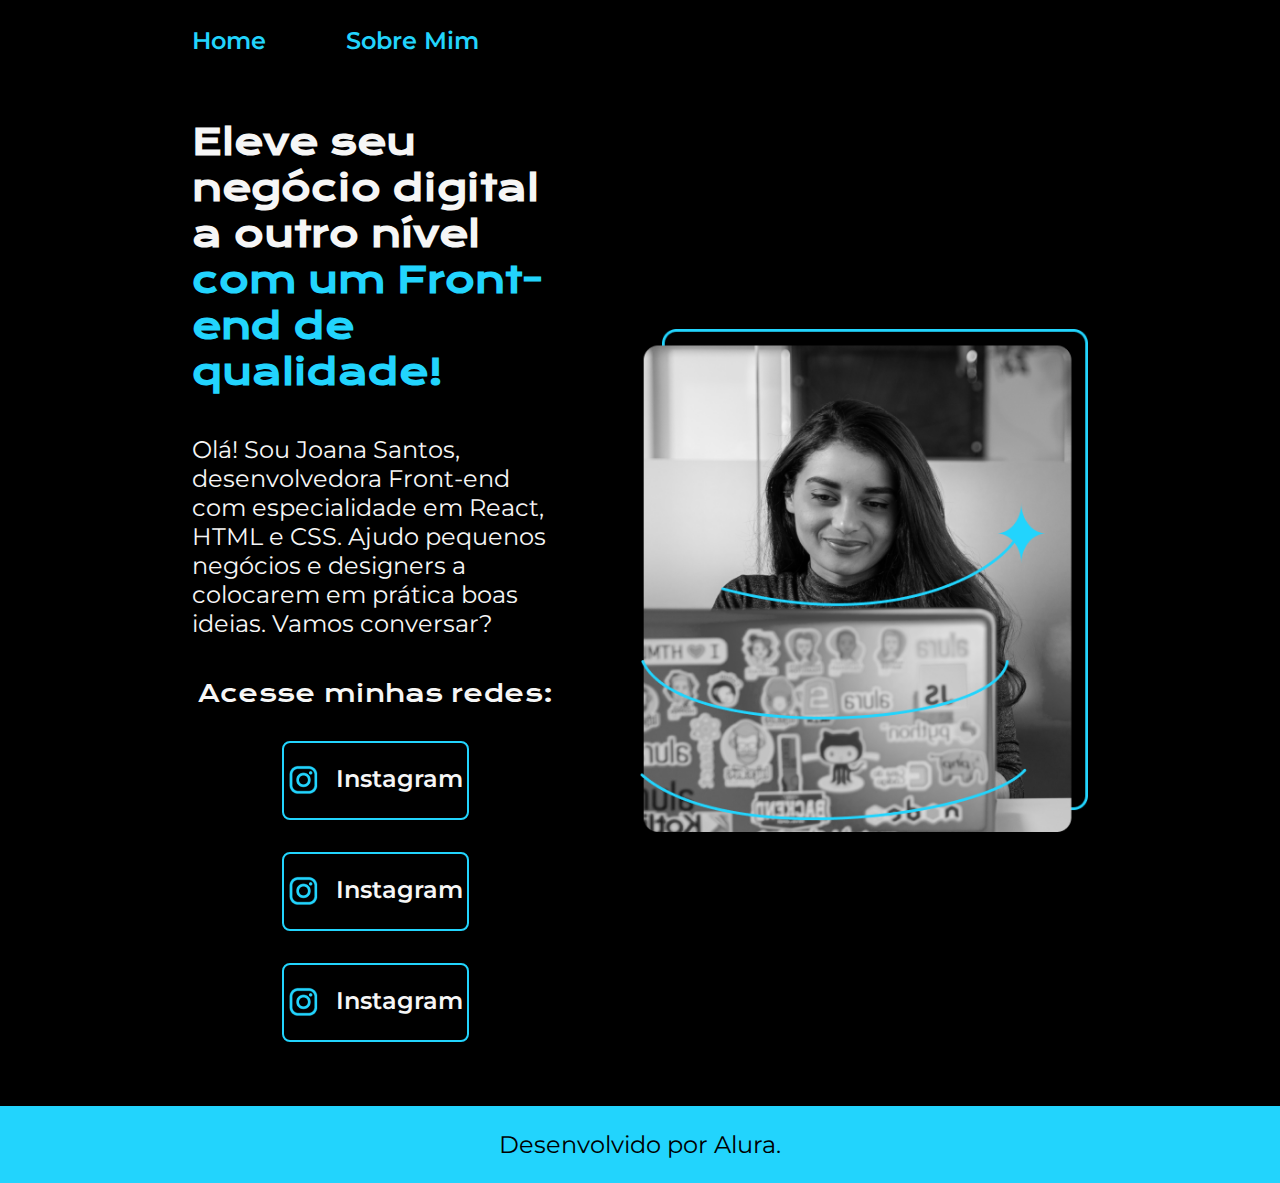
<file: index.html>
<!DOCTYPE html>
<html lang="pt-br">
<head>
    <meta charset="UTF-8"> 
    <meta http-equiv="X-UA-Compatible" content="IE=edge">
    <meta name="viewport" content="width=device-width, initial-scale=1.0">
    <title>Portifolio</title>
    <link rel="stylesheet" href="styles/style.css">
</head>
<body>
    <header class="cabecalho">
        <nav class="cabecalho__menu">
            <a class="cabecalho__menu__link" href="index.html" alt="Home">Home</a>
            <a class="cabecalho__menu__link" href="about.html" alt="Sobre Mim">Sobre Mim</a>
        </nav>
    </header>

    <main class="apresentacao">
        <section class="apresentacao__conteudo">
            <h1 class="apresentacao__conteudo__titulo">Eleve seu negócio digital a outro nível 
            <strong class="titulo__destaque">com um Front-end de qualidade!
            </strong></h1>
                <p class="apresentacao__conteudo__texto">Olá! Sou Joana Santos, desenvolvedora 
                Front-end com especialidade em React, HTML e
                CSS. Ajudo pequenos negócios e designers a 
                colocarem em prática boas ideias. Vamos 
                conversar?</p>
           <div class="apresentacao__links">
                 <h2 class="apresentacao__links__subtitulo">Acesse minhas redes:</h2>
                    <a class="apresentacao__links__navegacao" href="https://instagram.com/rafaballerini"><img src="img/instagram.png" alt="icone do instagram"> Instagram
                    </a>
                    <a class="apresentacao__links__navegacao" href="https://instagram.com/rafaballerini"><img src="img/instagram.png" alt="icone do instagram"> Instagram
                    </a>
                    <a class="apresentacao__links__navegacao" href="https://instagram.com/rafaballerini"><img src="img/instagram.png" alt="icone do instagram"> Instagram
                    </a>
            </div> 
        </section>
            <img class="apresentacao__imagem" src="img/Imagem.png" alt="Foto da Joana Santos programando">
    </main>
    
    <footer class="rodape">
<p>Desenvolvido por Alura.</p>
    </footer>

</body>
</html>
</file>
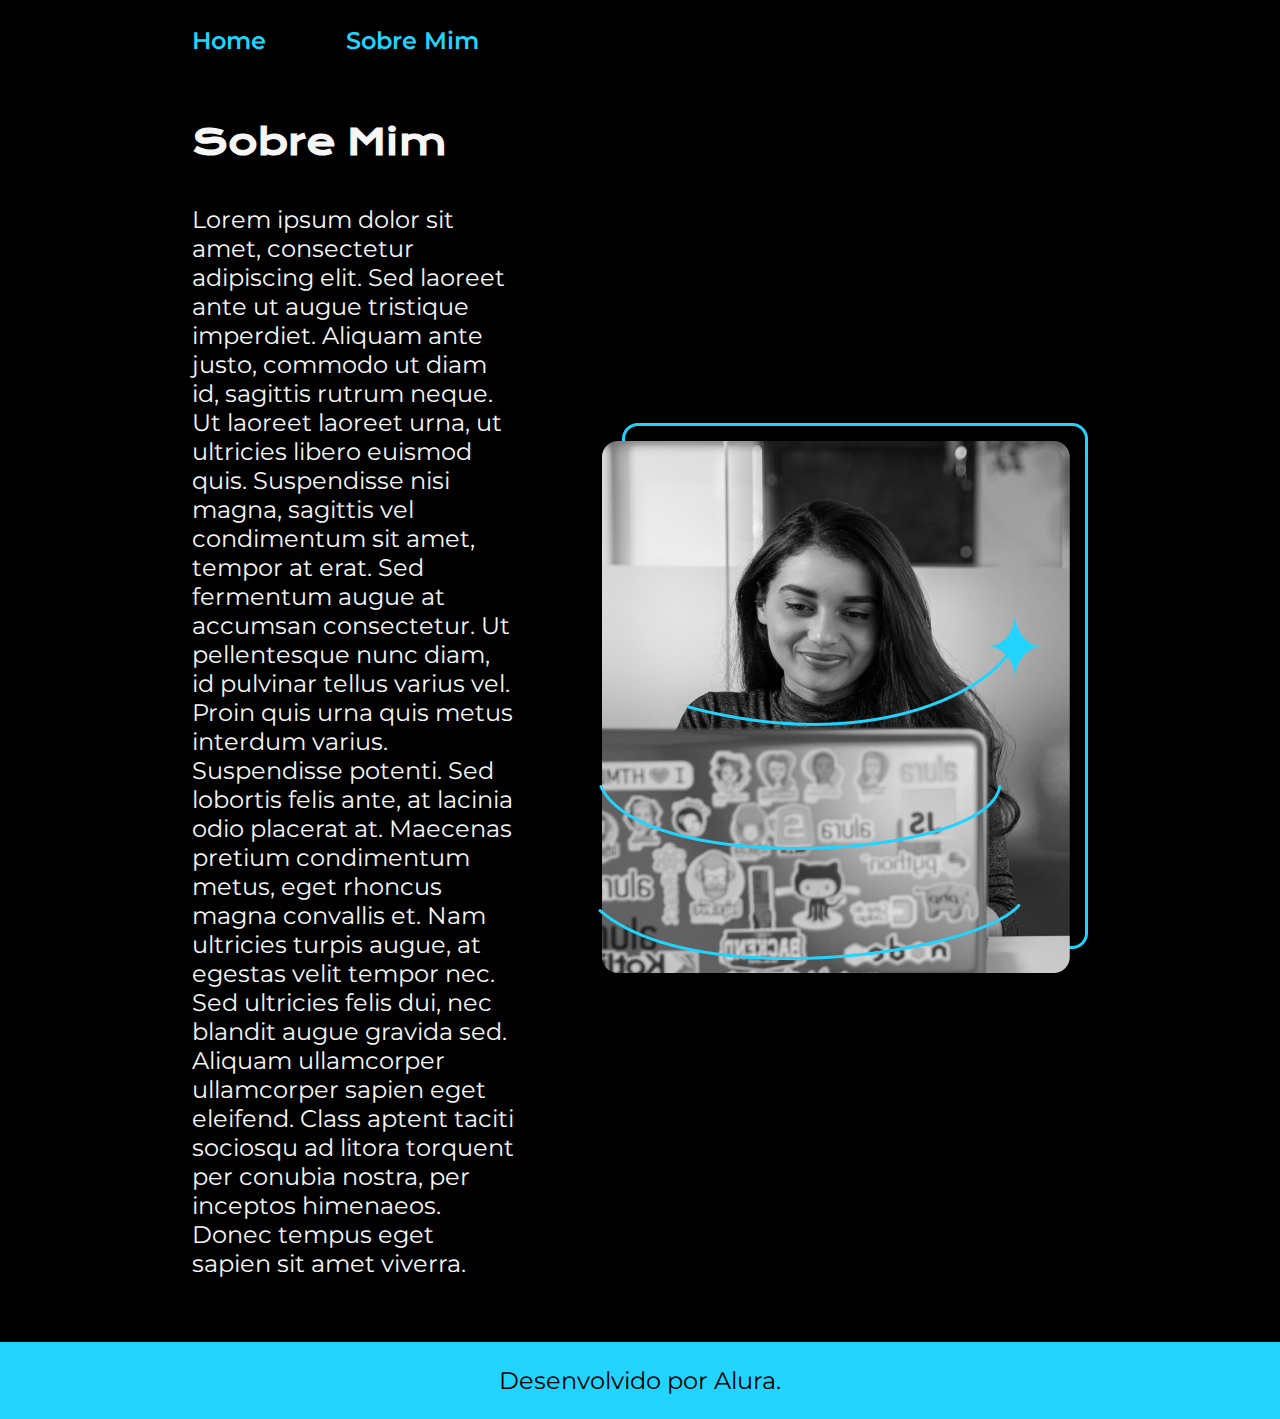
<file: about.html>
<!DOCTYPE html>
<html lang="pt-br">
<head>
    <meta charset="UTF-8">
    <meta http-equiv="X-UA-Compatible" content="IE=edge">
    <meta name="viewport" content="width=device-width, initial-scale=1.0">
    <title>Sobre Mim</title>
    <link rel="stylesheet" href="styles/style.css">
</head>
<body>
    <header class="cabecalho">
        <nav class="cabecalho__menu">
            <a class="cabecalho__menu__link" href="index.html" alt="Home">Home</a>
            <a class="cabecalho__menu__link" href="about.html" alt="Sobre Mim">Sobre Mim</a>
        </nav>
    </header>

    <main class="apresentacao">
        <section class="apresentacao__conteudo">
            <h1 class="apresentacao__conteudo__titulo">Sobre Mim</h1>
            <p class="apresentacao__conteudo__texto">Lorem ipsum dolor sit amet, consectetur 
                adipiscing elit. Sed laoreet ante ut augue tristique imperdiet. Aliquam ante 
                justo, commodo ut diam id, sagittis rutrum neque. Ut laoreet laoreet urna, 
                ut ultricies libero euismod quis. Suspendisse nisi magna, sagittis vel 
                condimentum sit amet, tempor at erat. Sed fermentum augue at accumsan 
                consectetur. Ut pellentesque nunc diam, id pulvinar tellus varius vel. 
                Proin quis urna quis metus interdum varius. Suspendisse potenti. Sed lobortis 
                felis ante, at lacinia odio placerat at. Maecenas pretium condimentum metus,
                eget rhoncus magna convallis et. Nam ultricies turpis augue, at egestas velit 
                tempor nec. Sed ultricies felis dui, nec blandit augue gravida sed. Aliquam 
                ullamcorper ullamcorper sapien eget eleifend. Class aptent taciti sociosqu ad 
                litora torquent per conubia nostra, per inceptos himenaeos. Donec tempus 
                eget sapien sit amet viverra.</p>
        </section>

        <img class="" src="img/Imagem.png" alt="Foto da Joana Santos programando">

    </main>

    <footer class="rodape">
        <p>Desenvolvido por Alura.</p>
            </footer>

</body>
</html>
</file>
<file: styles/style.css>
@import url('https://fonts.googleapis.com/css2?family=Krona+One&family=Montserrat&display=swap');

:root{
--cor--primaria:#000000;
--cor--secundaria:#f6f6f6;
--cor--terciaria:#22d4fd;
--cor--hover:#272727;

--fonte--primaria: 'Krona One', sans-serif;
--fonte--secundaria: 'Montserrat', sans-serif;
}

*{
    margin: 0;
    padding: 0;
}

body{
    /* height: 100vh; */
    box-sizing: border-box;
    background-color: var(--cor--primaria);
    color: var(--cor--secundaria);
}

.cabecalho{
    padding: 2% 0 0 15%;
}

.cabecalho__menu{
    display: flex;
    gap: 80px;

}

.cabecalho__menu__link{
    font-family: var(--fonte--secundaria);
    font-size: 1.5rem;
    font-weight: 600;
    color: var(--cor--terciaria);
    text-decoration: none;
}

.apresentacao {
    /* margin:15%; */
    padding: 5% 15%;
    display: flex;
    align-items: center;
    justify-content: space-between;
    gap: 82px;
}

.apresentacao__conteudo{
    width: 50%;
    display: flex;
    flex-direction: column;
    gap: 40px;
}

.apresentacao__conteudo__titulo{
    font-size: 2.25rem;
    font-family: var(--fonte--primaria);
}
.apresentacao__imagem{
width: 50%;
}

.titulo__destaque{
    color: var(--cor--terciaria);
}

.apresentacao__conteudo__texto{
    font-size: 1.5rem;
    font-family: var(--fonte--secundaria);
}

.apresentacao__links{
    display: flex;
    flex-direction: column;
    justify-content: space-between;
    align-items: center;
    gap: 32px;
}

.apresentacao__links__navegacao{
    /* background-color: #22D4FD; */
    display:flex;
    gap: 16px;
    justify-content: center;
    border: 2px solid var(--cor--terciaria);
    width: 50%;
    text-align: center;
    border-radius: 8px;
    font-size: 1.5rem;
    font-weight: 600;
    padding: 21.5px 0;
    text-decoration: none;
    color: var(--cor--secundaria);
    font-family: var(--fonte--secundaria);
}

.apresentacao__links__navegacao:hover{
    background-color: var(--cor--hover);
}

.apresentacao__links__subtitulo{
    font-family:var(--fonte--primaria);
    font-weight: 400;
    font-size: 1.5rem;
}
.rodape{
    padding: 24px;
    text-align: center;
    color: var(--cor--primaria);
    background-color: var(--cor--terciaria);  
    font-family: var(--fonte--secundaria);
    font-size: 1.5rem;
    font-weight: 400;
    }

    @media (max-width: 1200px){
        
        .cabecalho{
            padding: 10%;
        }

        .cabecalho__menu{
            justify-content: center;
        }

        .apresentacao {
            padding: 5%;
            flex-direction: column-reverse;
        }
        .apresentacao__conteudo{
            width: auto;
        }
    }
</file>
